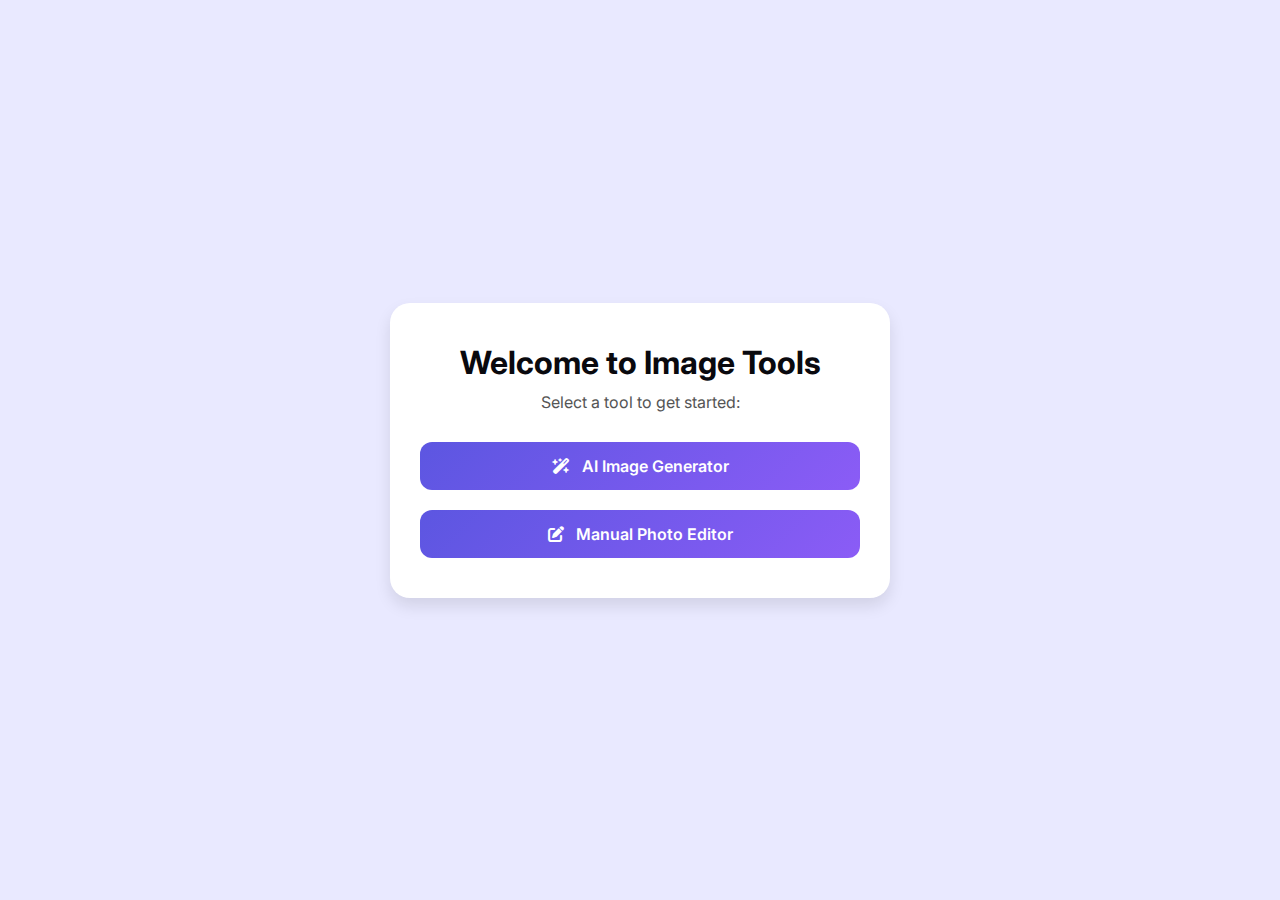
<file: index.html>
<!DOCTYPE html>
<html lang="en">
<head>
    <meta charset="UTF-8">
    <meta name="viewport" content="width=device-width, initial-scale=1.0">
    <title>Image Tools</title>
    <link rel="stylesheet" href="landing.css">
    <link rel="stylesheet" href="https://cdnjs.cloudflare.com/ajax/libs/font-awesome/6.7.2/css/all.min.css">
</head>
<body>
    <div class="container">
        <header>
            <h1>Welcome to Image Tools</h1>
            <p>Select a tool to get started:</p>
        </header>
        <div class="button-group">
            <a href="ai_image_g.html" class="tool-btn">
                <i class="fa-solid fa-wand-magic-sparkles"></i>
                AI Image Generator
            </a>
            <a href="editor.html" class="tool-btn">
                <i class="fa-solid fa-pen-to-square"></i>
                Manual Photo Editor
            </a>
        </div>
    </div>
</body>
</html>
</file>
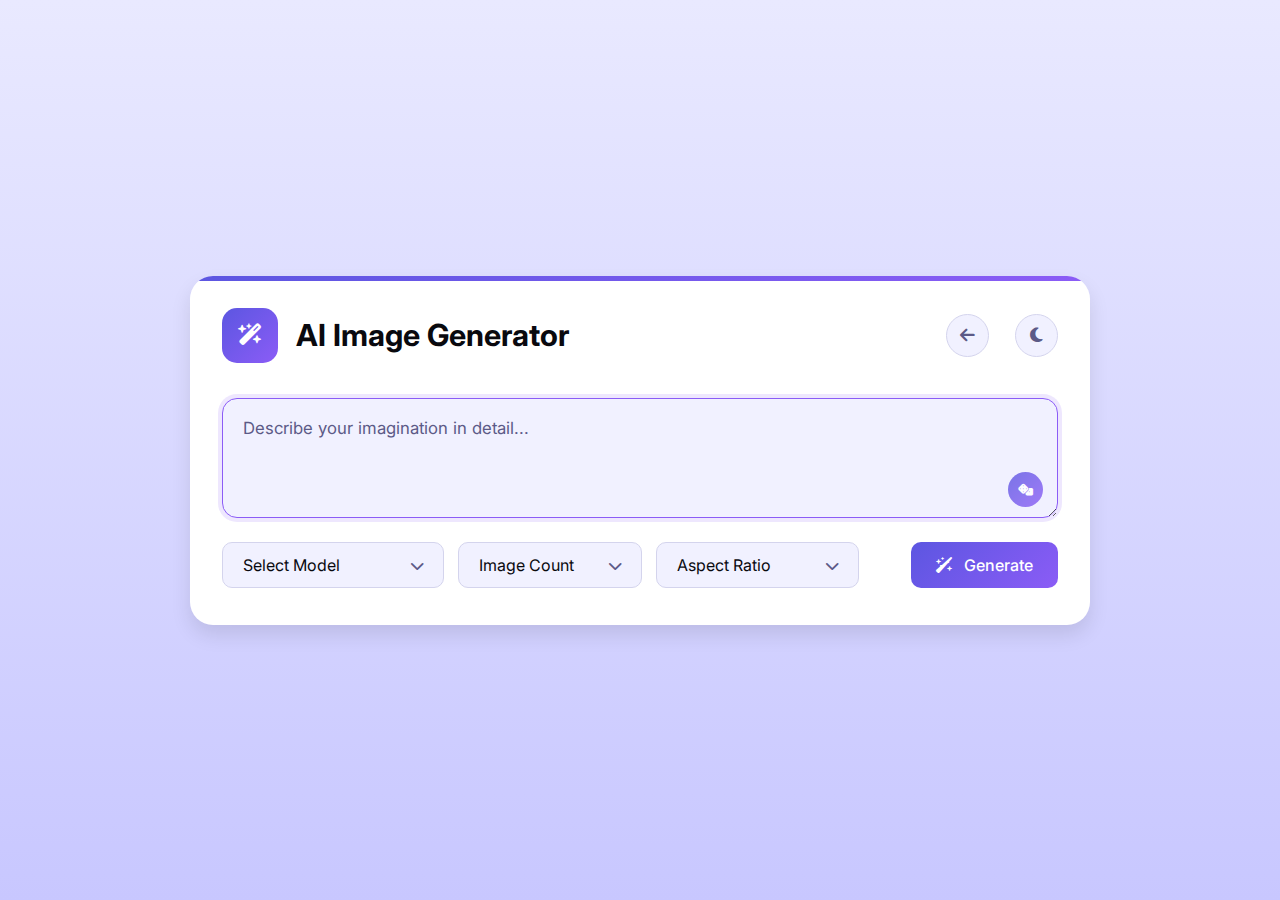
<file: ai_image_g.html>
<!DOCTYPE html>
<html lang="en">
<head>
    <meta charset="UTF-8">
    <meta name="viewport" content="width=device-width, initial-scale=1.0">
    <title>AI Image Generator</title>
    <link rel="stylesheet" href="style.css">
    <link rel="stylesheet" href="https://cdnjs.cloudflare.com/ajax/libs/font-awesome/6.7.2/css/all.min.css">
</head>
<body>
    
    <div class="container">
        <header class="header">
            <div class="logo-wrapper">
                <div class="logo">
                    <i class="fa-solid fa-wand-magic-sparkles"></i>
                </div>
                <h1>AI Image Generator</h1>
            </div>
            <div class="header-buttons">
                <button class="back-button" onclick="goBack()">
                    <i class="fa-solid fa-arrow-left"></i>
                </button>
            </div>
            <button class="theme-toggle">
                <i class="fa-solid fa-moon"></i>
            </button>
        </header>


        <div class="main-content">
            <form action="#" class="prompt-form">
                <div class="prompt-container">
                    <textarea class="prompt-input" placeholder="Describe your imagination in detail..." required autofocus></textarea>
                    <button type="button" class="prompt-btn">
                        <i class="fa-solid fa-dice"></i>
                    </button>

                </div>

                <div class="prompt-actions">
                    <div class="select-wrapper">
                        <select class="custom-select" id="model-select" required>
                            <option value="" selected disabled>Select Model</option>
                            <option value="black-forest-labs/FLUX.1-dev">FLUX.1-dev</option>
                            <option value="black-forest-labs/FLUX.1-schnell">FLUX.1-schnell</option>
                            <option value="stabilityai/stable-diffusion-x1-base-1.0">Stable Diffusion XL</option>
                            <option value="rupeshs/LCM-runwayml-stable-diffusion-v1-5">Stable Diffusion v1.5</option>
                            <option value="prompthero/openjourney">Openjourney</option>
                        </select>
                    </div>

                    <div class="select-wrapper">
                        <select class="custom-select" id="count-select" required>
                            <option value="" selected disabled>Image Count</option>
                            <option value="1">1 image</option>
                            <option value="2">2 image</option>
                            <option value="3">3 image</option>
                            <option value="4">4 image</option>
                        </select>
                    </div>

                    <div class="select-wrapper">
                        <select class="custom-select" id="ratio-select" required>
                            <option value="" selected disabled>Aspect Ratio</option>
                            <option value="1/1">square (1:1)</option>
                            <option value="16/9">Landscape (16:9)</option>
                            <option value="9/16">Portrait</option>
                        </select>
                    </div>
                    <button type="submit" class="generate-btn">
                        <i class="fa-solid fa-wand-sparkles"></i>
                        Generate
                    </button>
                   
                </div>

                <div class="gallery-grid"></div>
            </form>
        </div>
    </div>
    <script src="script.js "></script>
</body>
</html>
</file>
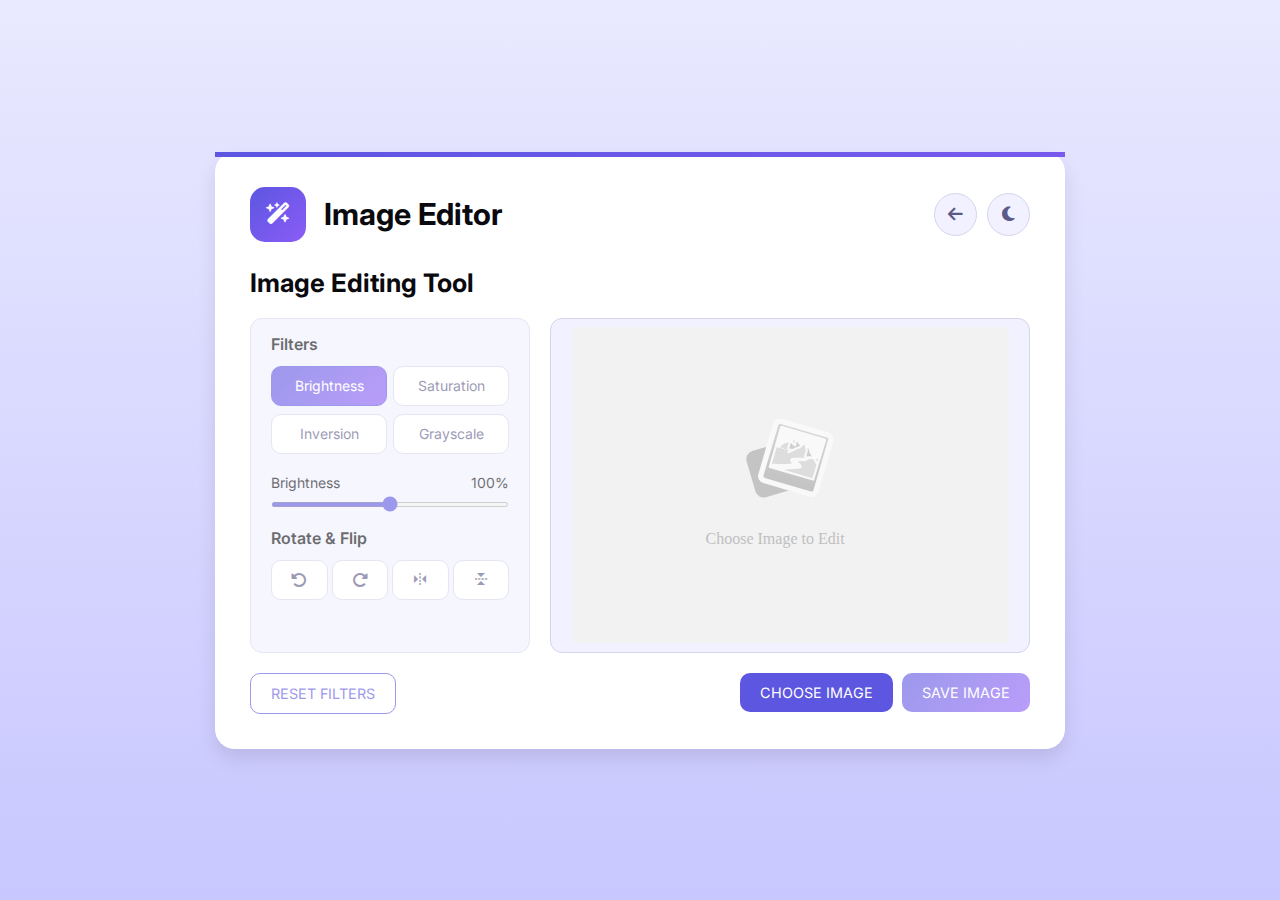
<file: editor.html>
<!DOCTYPE html>
<html lang="en">
<head>
    <meta charset="UTF-8">
    <title>Image Editor Tool</title>
    <meta name="viewport" content="width=device-width, initial-scale=1.0">
    <link rel="stylesheet" href="editor.css">
    <link rel="stylesheet" href="https://cdnjs.cloudflare.com/ajax/libs/font-awesome/6.7.2/css/all.min.css">
    <link rel="stylesheet" href="https://unpkg.com/boxicons@2.1.2/css/boxicons.min.css">
</head>
<body>
    <div class="container disable">
        <header class="header">
            <div class="logo-wrapper">
                <div class="logo">
                    <i class="fa-solid fa-wand-magic-sparkles"></i>
                </div>
                <h1>Image Editor</h1>
            </div>
            <div class="header-buttons">
                <button class="back-button" onclick="goBack()">
                    <i class="fa-solid fa-arrow-left"></i>
                </button>
                <button class="theme-toggle">
                    <i class="fa-solid fa-moon"></i>
                </button>
            </div>
        </header>

        <h2>Image Editing Tool</h2>
        <div class="wrapper">
            <div class="editor-panel">
                <div class="filter">
                    <label class="title">Filters</label>
                    <div class="options">
                        <button id="brightness" class="active">Brightness</button>
                        <button id="saturation">Saturation</button>
                        <button id="inversion">Inversion</button>
                        <button id="grayscale">Grayscale</button>
                    </div>
                    <div class="slider">
                        <div class="filter-info">
                            <p class="name">Brightness</p>
                            <p class="value">100%</p>
                        </div>
                        <input type="range" value="100" min="0" max="200">
                    </div>
                </div>
                <div class="rotate">
                    <label class="title">Rotate & Flip</label>
                    <div class="options">
                        <button id="left"><i class="fa-solid fa-rotate-left"></i></button>
                        <button id="right"><i class="fa-solid fa-rotate-right"></i></button>
                        <button id="horizontal"><i class="bx bx-reflect-vertical"></i></button>
                        <button id="vertical"><i class="bx bx-reflect-horizontal"></i></button>
                    </div>
                </div>
            </div>
            <div class="preview-img">
                <img src="image-placeholder.svg" alt="preview-img">
            </div>
        </div>
        <div class="controls">
            <button class="reset-filter">Reset Filters</button>
            <div class="row">
                <input type="file" class="file-input" accept="image/*" hidden>
                <button class="choose-img">Choose Image</button>
                <button class="save-img">Save Image</button>
            </div>
        </div>
    </div>

    <script src="editor.js"></script>
</body>
</html>
</file>
<file: landing.css>
@import url('https://fonts.googleapis.com/css2?family=Inter:wght@400;600;700&display=swap');

:root {
    --color-primary: #5C56E1;
    --color-accent: #8b5cf6;
    --color-background: #E9E9FF;
    --color-card: #ffffff;
    --color-text: #09090E;
    --color-border: #d4d4ed;
    --color-gradient: linear-gradient(135deg, #5c56e1, #8b5cf6);
}

* {
    margin: 0;
    padding: 0;
    box-sizing: border-box;
    font-family: 'Inter', sans-serif;
}

body {
    display: flex;
    align-items: center;
    justify-content: center;
    min-height: 100vh;
    background: var(--color-background);
    color: var(--color-text);
}

.container {
    text-align: center;
    background: var(--color-card);
    padding: 40px 30px;
    border-radius: 20px;
    box-shadow: 0 8px 16px rgba(0, 0, 0, 0.1);
    width: 90%;
    max-width: 500px;
}

header h1 {
    font-size: 2rem;
    margin-bottom: 10px;
}

header p {
    font-size: 1rem;
    color: #555;
    margin-bottom: 30px;
}

.button-group {
    display: flex;
    flex-direction: column;
    gap: 20px;
}

.tool-btn {
    text-decoration: none;
    display: flex;
    align-items: center;
    justify-content: center;
    gap: 12px;
    padding: 14px 20px;
    font-size: 1rem;
    font-weight: 600;
    color: #fff;
    border: none;
    border-radius: 12px;
    background: var(--color-gradient);
    transition: transform 0.2s ease, box-shadow 0.2s ease;
}

.tool-btn:hover {
    transform: translateY(-3px);
    box-shadow: 0 6px 12px rgba(92, 86);
}
</file>
<file: style.css>
@import url('https://fonts.googleapis.com/css2?family=Inter:ital,opsz,wght@0,14..32,100..900;1,14..32,100..900&display=swap');

* {
    margin: 0;
    padding: 0;
    box-sizing: border-box;
    font-family: "Inter", sans-serif;
}

:root{
    --color-primary: #5C56E1;
    --color-primary-dark: #5b21b6;
    --color-accent: #8b5cf6;
    --color-card: #ffffff;
    --color-input: #f1f1ff;
    --color-text: #09090E;
    --color-placeholder: #5c5a87;
    --color-border: #d4d4ed;
    --color-gradient: linear-gradient(135deg, #5c56e1, #8b5cf6);
}

body.dark-theme {
    --color-card: #1e293b;
    --color-input: #141b2d;
    --color-text: #f3f4f6;
    --color-placeholder: #a3b6dc;
    --color-border: #334155;

    background: var(--color-card);
    background-image: radial-gradient(circle at 15% 50%, rgba(99, 102, 241, 0.15) 0%, transparent 35%), radial-gradient(circle at 85% 30%, rgba(139, 92, 246, 0.15) 0%, transparent 35%), radial-gradient(circle at 50% 80%, rgba(99,102,241,0.1) 0%, transparent 40%);
}

body {
    display: flex;
    align-items: center;
    justify-content: center;
    min-height: 100vh;
    padding: 15px;
    color: var(--color-text);
    background: linear-gradient(#E9E9FF, #C8C7FF);
}

.container {
    width: 900px;
    padding: 32px;
    position: relative;
    border-radius: 23px;
    overflow: hidden;
    background: var(--color-card);
    box-shadow: 0 10px 20px 0 rgba(0, 0, 0, 0.1);
}

bady.dark-theme .container {
    border: 1px solid var(--color-border);
}

.container::before {
    content: "";
    position: absolute;
    top: 0;
    left: 0;
    width: 100%;
    height: 5px;
    background: var(--color-gradient);
}

.header {
    display: flex;
    align-items: center;
    justify-content: space-between;
}

.header .logo-wrapper {
    display: flex;
    gap: 18px;
    align-items: center;
}

.header .logo-wrapper .logo {
    height: 55px;
    width: 56px;
    display: flex;
    color: #fff;
    font-size: 1.35rem;
    flex-shrink: 0;
    border-radius: 15px;
    align-items: center;
    justify-content: center;
    background: var(--color-gradient);
}

.header .logo-wrapper h1 {
    font-size: 1.9rem;
    font-weight: 700;
}

.header .theme-toggle {
    height: 43px;
    width: 43px;
    border-radius: 50%;
    font-size: 1.05rem;
    cursor: pointer;
    display: flex;
    flex-shrink: 0;
    color: var(--color-placeholder);
    align-items: center;
    justify-content: center;
    background: var(--color-input);
    border: 1px solid var(--color-border);
    transition: all 0.3s ease;
}

.header .theme-toggle:hover {
    color: var(--color-primary);
    transform: translateY(-2px);
    box-shadow: 0 4px 6px -1px rgba(0, 0, 0, 0.1);
}

.main-content {
    margin: 35px 0 5px;
}

.main-content .prompt-container {
    width: 100%;
    position: relative;
    margin-bottom: 20px;
}

.header .header-buttons {
    display: flex;
    gap: 10px;
    align-items: center;
} 

.header .back-button {
    height: 43px;
    width: 43px;
    margin-left: 350px;
    border-radius: 50%;
    font-size: 1.05rem;
    cursor: pointer;
    display: flex;
    flex-shrink: 0;
    color: var(--color-placeholder);
    align-items: center;
    justify-content: center;
    background: var(--color-input);
    border: 1px solid var(--color-border);
    transition: all 0.3s ease;
}

.header .back-button:hover {
    color: var(--color-primary);
    transform: translateY(-2px);
    box-shadow: 0 4px 6px -1px rgba(0, 0, 0, 0.1);
} 

.prompt-container .prompt-input {
    width: 100%;
    resize: vertical;
    line-height: 1.6;
    font-size: 1.05rem;
    min-height: 120px;
    padding: 16px 20px;
    border-radius: 15px;
    color: var(--color-text);
    background: var(--color-input);
    border: 1px solid var(--color-border);
    transition: all 0.3s ease;
}

.prompt-container .prompt-input::placeholder {
    color: var(--color-placeholder);
}

.prompt-container .prompt-input:focus {
    outline: none;
    border-color: var(--color-accent);
    box-shadow: 0 0 0 4px rgba(139, 92, 246, 0.15);
}

.prompt-container .prompt-btn {
    position: absolute;
    right: 15px;
    bottom: 15px;
    height: 35px;
    width: 35px;
    border: none;
    color: #fff;
    font-size: 0.75rem;
    border-radius: 50%;
    opacity: 0.8;
    cursor: pointer;
    background: var(--color-gradient);
    transition: all 0.3s ease;
}

.prompt-container .prompt-btn:hover {
    opacity: 1;
    transform: translateY(-2px);
    box-shadow: 0 4px 6px -1px rgba(0, 0, 0, 0.1);
}

.main-content .prompt-actions {
    display: grid;
    gap: 14px;
    grid-template-columns: 1.2fr 1fr 1.1fr 1fr;
}

.prompt-actions .select-wrapper {
    position: relative;
}

.prompt-actions .select-wrapper::after {
    content: "\f078";
    font-family: "Font Awesome 6 Free";
    font-weight: 900;
    position: absolute;
    right: 20px;
    top: 50%;
    font-size: 0.9rem;
    padding-left: 7px;
    pointer-events: none;
    background: var(--color-input);
    color: var(--color-placeholder);
    transform: translateY(-50%);
}

.prompt-actions :where(.custom-select, .generate-btn) {
    cursor: pointer;
    padding: 12px 20px;
    font-size: 1rem;
    border-radius: 10px;
    background: var(--color-input);
    border: 1px solid var(--color-border);
    transition: all 0.3s ease;
}

.prompt-actions .custom-select {
    width: 100%;
    outline: none;
    height: 100%;
    appearance: none;
    color: var(--color-text);
}

.prompt-actions .custom-select:is(:focus, :hover) {
    border-color: var(--color-accent);
    box-shadow: 0 0 0 3px rgba(139, 92, 246, 0.1);
}

.prompt-actions .generate-btn {
    display: flex;
    gap: 12px;
    margin-left: auto;
    font-weight: 500;
    align-items: center;
    justify-content: center;
    padding: 12px 25px;
    border: none;
    color: #fff;
    background: var(--color-gradient);
}

.prompt-actions .generate-btn:disabled {
    opacity: 0.6;
    pointer-events: none;
}

.prompt-actions .generate-btn:hover {
    transform: translateY(-2px);
    box-shadow: 0 4px 10px rgba(109, 40, 217, 0.3);
}

.main-content .gallery-grid:has(.img-card) {
    margin-top: 30px;
}

.main-content .gallery-grid {
    display: grid;
    gap: 15px;
    grid-template-columns: repeat(auto-fill, minmax(180px, 1fr));
}

.gallery-grid .img-card {
    display: flex;
    flex-direction: column;
    align-items: center;
    justify-content: center;
    position: relative;
    overflow: hidden;
    aspect-ratio: 1;
    border-radius: 16px;
    background: var(--color-input);
    border: 1px solid var(--color-border);
    transition: all 0.3s ease;
}

.gallery-grid .img-card:not(.loading, .error):hover {
    transform: translateY(-5px);
    box-shadow: 0 10px 15px -3px rgba(0, 0, 0, 0.1);
}

.gallery-grid .img-card .result-img {
    width: 100%;
    height: 100%;
    object-fit: cover;
}

.gallery-grid .img-card:is(.loading, .error) :is(.result-img, .img-overlay) {
    display: none;
}

.gallery-grid .img-card .img-overlay {
    position: absolute;
    bottom: 0;
    left: 0;
    right: 0;
    padding: 20px;
    display: flex;
    opacity: 0;
    pointer-events: none;
    justify-content: flex-end;
    background: linear-gradient(transparent, rgba(0, 0, 0, 0.8));
    transition: all 0.3s ease;
}

.gallery-grid .img-card:hover .img-overlay {
    opacity: 1;
    pointer-events: auto;
}

.gallery-grid .img-card .img-download-btn {
    height: 45px;
    width: 45px;
    color: #fff;
    display: flex;
    align-items: center;
    justify-content: center;
    backdrop-filter: blur(5px);
    border-radius: 50%;
    border: none;
    cursor: pointer;
    background: rgba(255, 255, 255, 0.25);
    transition: all 0.3s ease;
}

.gallery-grid .img-card .img-download-btn:hover {
    transform: scale(1.05);
    background: rgba(255, 255, 255, 0.4);
}

.gallery-grid .img-card .status-container {
    padding: 15px;
    display: none;
    gap: 13px;
    flex-direction: column;
    align-items: center;
}

.gallery-grid .img-card:where(.loading, .error) .status-container {
    display: flex;
}

.gallery-grid .img-card.loading .status-container i,
.gallery-grid .img-card.error .spinner {
    display: none;
}

.gallery-grid .img-card.error .status-container i {
    font-size: 1.7rem;
    color: #ef4444;
}

.gallery-grid .img-card.loading .spinner {
    width: 35px;
    height: 35px;
    border-radius: 50%;
    border: 3px solid var(--color-border);
    border-top-color: var(--color-primary);
    animation: spin 1s linear infinite;
}

@keyframes spin {
    to {
        transform: rotate(360deg);
    }
}

.gallery-grid .img-card .status-text {
    font-size: 0.85rem;
    text-align: center;
    color: var(--color-placeholder);
}

/* Responsive media query code for small screens */
@media (max-width: 768px) {
    .container {
        padding: 18px;
    }

    .header .logo-wrapper .logo {
        height: 50px;
        width: 51px;
        font-size: 1.25rem;
    }

    .header .logo-wrapper h1 {
        font-size: 1.7rem;
    }

    .main-content .prompt-actions {
        grid-template-columns: 1fr;
        margin-top: -10px;
    }

    .prompt-actions .generate-btn {
        margin: 10px 0 0;
    }

    .gallery-grid .img-card .img-overlay {
        opacity: 1;
    }
}
</file>
<file: editor.css>
@import url('https://fonts.googleapis.com/css2?family=Inter:wght@400;500;700&display=swap');

:root {
    --color-primary: #5C56E1;
    --color-accent: #8b5cf6;
    --color-card: #ffffff;
    --color-input: #f1f1ff;
    --color-text: #09090E;
    --color-placeholder: #5c5a87;
    --color-border: #d4d4ed;
    --color-gradient: linear-gradient(135deg, #5c56e1, #8b5cf6);
}

* {
    margin: 0;
    padding: 0;
    box-sizing: border-box;
    font-family: 'Inter', sans-serif;
}

body {
    display: flex;
    align-items: center;
    justify-content: center;
    min-height: 100vh;
    background: linear-gradient(#E9E9FF, #C8C7FF);
    color: var(--color-text);
}

.container {
    width: 850px;
    background: var(--color-card);
    border-radius: 20px;
    padding: 30px 35px 35px;
    box-shadow: 0 10px 20px rgba(0, 0, 0, 0.1);
    border-top: 5px solid;
    border-image: var(--color-gradient) 1;
}

.container.disable :where(.editor-panel, .reset-filter, .save-img) {
    opacity: 0.6;
    pointer-events: none;
}

.container h2 {
    font-size: 1.6rem;
    font-weight: 700;
    margin-bottom: 10px;
}

.wrapper {
    display: flex;
    margin: 20px 0;
    min-height: 335px;
}

.editor-panel {
    width: 280px;
    padding: 15px 20px;
    border-radius: 12px;
    border: 1px solid var(--color-border);
    background: var(--color-input);
}

.title {
    display: block;
    font-size: 1rem;
    margin-bottom: 12px;
    font-weight: 600;
}

.options, .controls {
    display: flex;
    flex-wrap: wrap;
    justify-content: space-between;
}

.editor-panel button {
    height: 40px;
    font-size: 14px;
    margin-bottom: 8px;
    border-radius: 10px;
    width: calc(100% / 2 - 3px);
    background-color: var(--color-card);
    color: var(--color-placeholder);
    border: 1px solid var(--color-border);
    transition: all 0.2s ease;
}

.editor-panel button:hover {
    background: #f3f3fc;
    color: var(--color-primary);
    cursor: pointer;
}

.filter button.active {
    color: #fff;
    background: var(--color-gradient);
    border-color: var(--color-primary);
}

.filter .slider {
    margin-top: 12px;
}

.filter-info {
    display: flex;
    justify-content: space-between;
    font-size: 14px;
    color: var(--color-text);
}

.filter .slider input {
    width: 100%;
    height: 5px;
    accent-color: var(--color-primary);
    cursor: pointer;
}

.rotate {
    margin-top: 17px;
}

.rotate button {
    width: calc(100% / 4 - 3px);
    font-size: 1rem;
}

.preview-img {
    flex-grow: 1;
    display: flex;
    align-items: center;
    overflow: hidden;
    justify-content: center;
    margin-left: 20px;
    background: var(--color-input);
    border: 1px solid var(--color-border);
    border-radius: 12px;
}

.preview-img img {
    max-width: 490px;
    max-height: 335px;
    object-fit: contain;
}

.controls {
    margin-top: 20px;
    gap: 10px;
}

.controls button {
    font-size: 0.9rem;
    cursor: pointer;
    border-radius: 10px;
    padding: 11px 20px;
    transition: all 0.2s ease;
    text-transform: uppercase;
}

.reset-filter {
    color: var(--color-primary);
    background: transparent;
    border: 1px solid var(--color-primary);
}

.reset-filter:hover {
    background: #f3f3fc;
}

.choose-img {
    color: #fff;
    background: var(--color-primary);
    border: none;
}

.choose-img:hover {
    background: #4b48cc;
}

.save-img {
    color: #fff;
    background: var(--color-gradient);
    border: none;
    margin-left: 5px;
}

.save-img:hover {
    opacity: 0.95;
}

/* Header Styles */
.header {
    display: flex;
    align-items: center;
    justify-content: space-between;
    margin-bottom: 25px;
}

.logo-wrapper {
    display: flex;
    gap: 18px;
    align-items: center;
}

.logo {
    height: 55px;
    width: 56px;
    display: flex;
    flex-shrink: 0;
    border-radius: 15px;
    font-size: 1.35rem;
    color: #fff;
    align-items: center;
    justify-content: center;
    background: var(--color-gradient);
}

.logo-wrapper h1 {
    font-size: 1.9rem;
    font-weight: 700;
}

.header-buttons {
    display: flex;
    gap: 10px;
    align-items: center;
}

.theme-toggle, .back-button {
    height: 43px;
    width: 43px;
    border-radius: 50%;
    font-size: 1.05rem;
    cursor: pointer;
    display: flex;
    flex-shrink: 0;
    color: var(--color-placeholder);
    align-items: center;
    justify-content: center;
    background: var(--color-input);
    border: 1px solid var(--color-border);
    transition: all 0.3s ease;
}

.theme-toggle:hover, .back-button:hover {
    color: var(--color-primary);
    transform: translateY(-2px);
    box-shadow: 0 4px 6px -1px rgba(0, 0, 0, 0.1);
}

/* Dark Theme Support */
body.dark-theme {
    --color-card: #1e293b;
    --color-input: #141b2d;
    --color-text: #f3f4f6;
    --color-placeholder: #a3b6dc;
    --color-border: #334155;
    background: var(--color-card);
    background-image:
        radial-gradient(circle at 15% 50%, rgba(99,102,241,.15) 0%, transparent 35%),
        radial-gradient(circle at 85% 30%, rgba(139,92,246,.15) 0%, transparent 35%),
        radial-gradient(circle at 50% 80%, rgba(99,102,241,.10) 0%, transparent 40%);
}

body.dark-theme .container {
    border: 1px solid var(--color-border);
}

@media screen and (max-width: 760px) {
    .container { padding: 25px; }
    .wrapper { flex-wrap: wrap-reverse; }
    .editor-panel, .preview-img { width: 100%; margin: 0 0 15px; }
}

@media screen and (max-width: 500px) {
    .controls { flex-direction: column; }
    .controls .row .save-img { margin-left: 0; }
}
</file>
